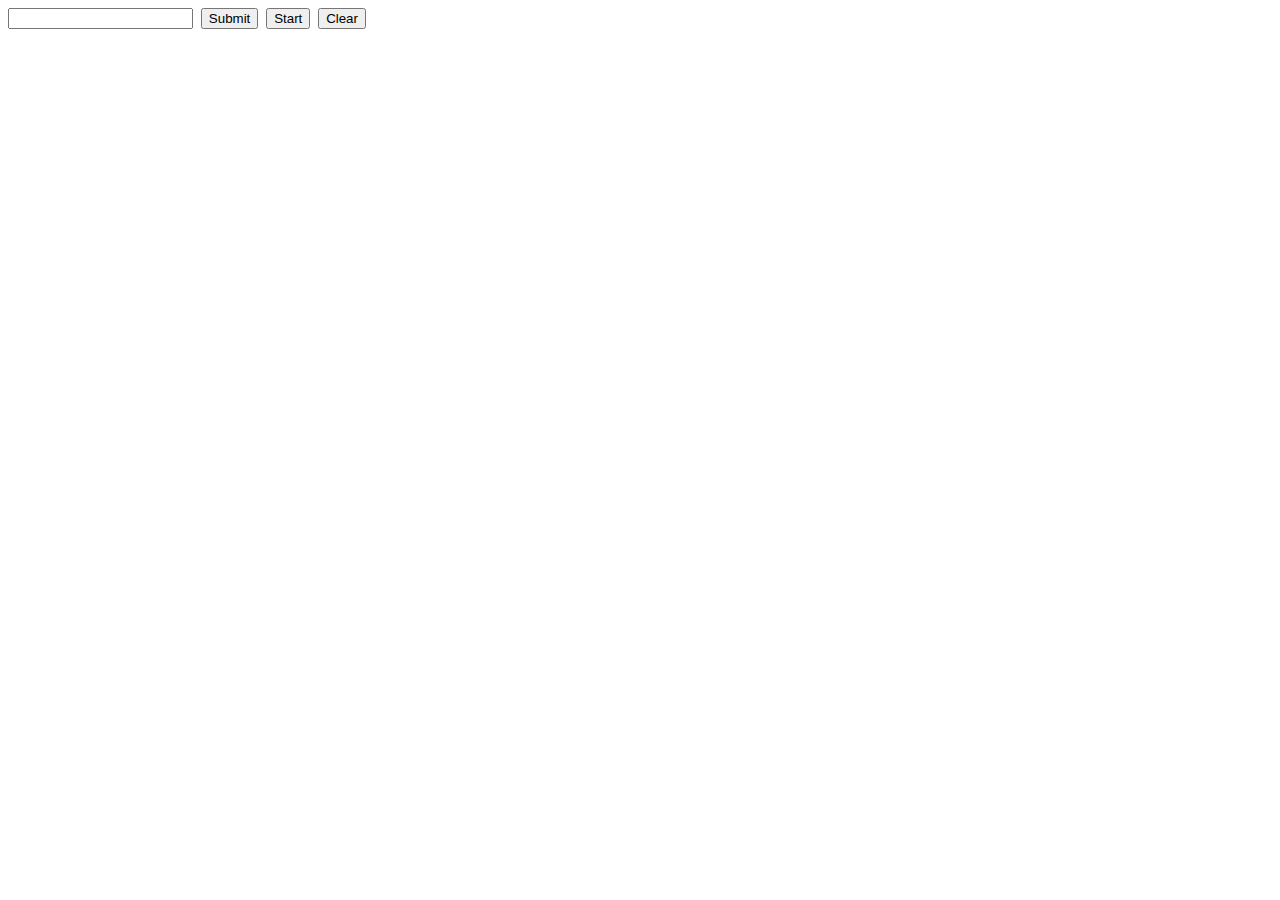
<file: src/main/webroot/index.html>
<!DOCTYPE html>
<html>
<head>
    <meta charset="UTF-8">
    <title>Jmeter web runner</title>

    <style>
        body {
            font-family:  monospace;
        }
    </style>
    <script>
      const socket = new WebSocket("ws://localhost:8080");
      socket.onmessage = event => {
        const message = document.createElement("div");
        message.textContent = event.data;
        document.getElementById("messages").appendChild(message);
      };
      function sendMessage(event) {
        event.preventDefault();
        const input = document.getElementById("messageInput");
        socket.send(input.value);
        input.value = "";
      };
      function start(event) {
        event.preventDefault();
        const input = document.getElementById("messageInput");
        socket.send("startParams=" + input.value);
        input.value = "";
      };
      function clearMessages() {
        document.getElementById("messages").innerHTML = "";
      }
    </script>
</head>
<body>
<form onsubmit="sendMessage(event)">
    <input type="text" id="messageInput">
    <button type="submit">Submit</button>
    <button onclick="javascript:start(event);return false;">Start</button>
    <button onclick="javascript:clearMessages();return false;">Clear</button>
</form>
<div id="messages"></div>
</body>
</html>
</file>
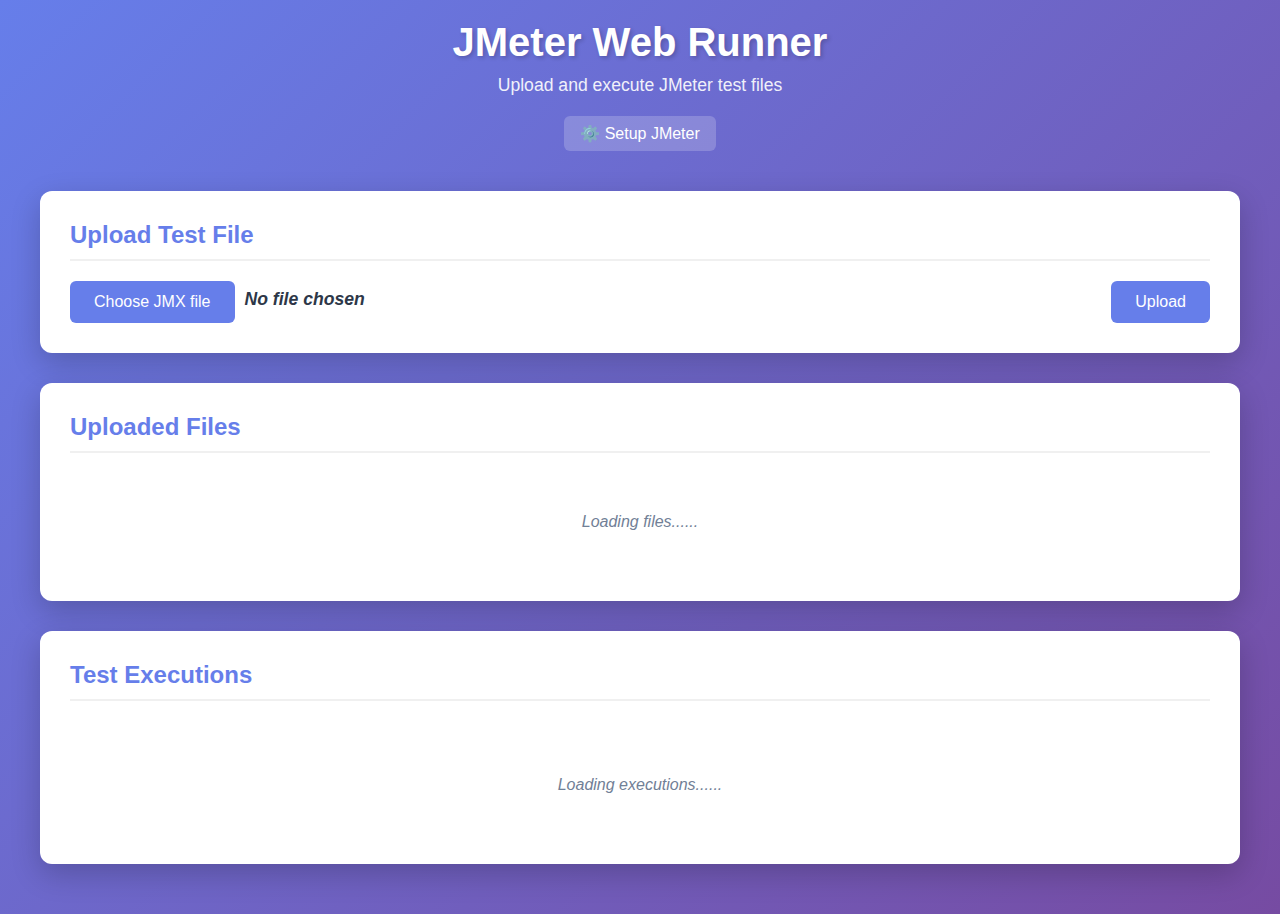
<file: src/main/resources/static/index.html>
<!DOCTYPE html>
<html lang="en">
<head>
    <meta charset="UTF-8">
    <meta content="width=device-width, initial-scale=1.0" name="viewport">
    <title>JMeter Web Runner</title>
    <link href="styles.css" rel="stylesheet">
</head>
<body>
<div class="container">
    <header>
        <h1>JMeter Web Runner</h1>
        <p>Upload and execute JMeter test files</p>
        <nav class="nav-links">
            <a class="nav-link" href="setup.html">⚙️ Setup JMeter</a>
        </nav>
    </header>

    <!-- File Upload Section -->
    <section class="upload-section">
        <h2>Upload Test File</h2>
        <form id="uploadForm">
            <div class="file-input-wrapper">
                <input accept=".jmx" id="fileInput" required type="file">
                <label class="file-label" for="fileInput">Choose JMX file</label>
                <span class="file-name" id="fileName">No file chosen</span>
            </div>
            <button class="btn btn-primary" id="uploadButton" type="submit">Upload</button>
        </form>
        <div class="status-message" id="uploadStatus"></div>
    </section>

    <!-- File List Section -->
    <section class="files-section">
        <h2>Uploaded Files</h2>
        <div class="files-list" id="filesList">
            <p class="loading">Loading files...</p>
        </div>
    </section>

    <!-- Execution Status Section -->
    <section class="executions-section">
        <h2>Test Executions</h2>
        <div class="executions-header">
            <button class="btn btn-secondary" id="clearHistoryBtn" onclick="clearHistory()" style="display: none;">Clear History</button>
        </div>
        <div class="executions-list" id="executionsList">
            <p class="loading">Loading executions...</p>
        </div>
    </section>
</div>

<script src="app.js"></script>
</body>
</html>
</file>
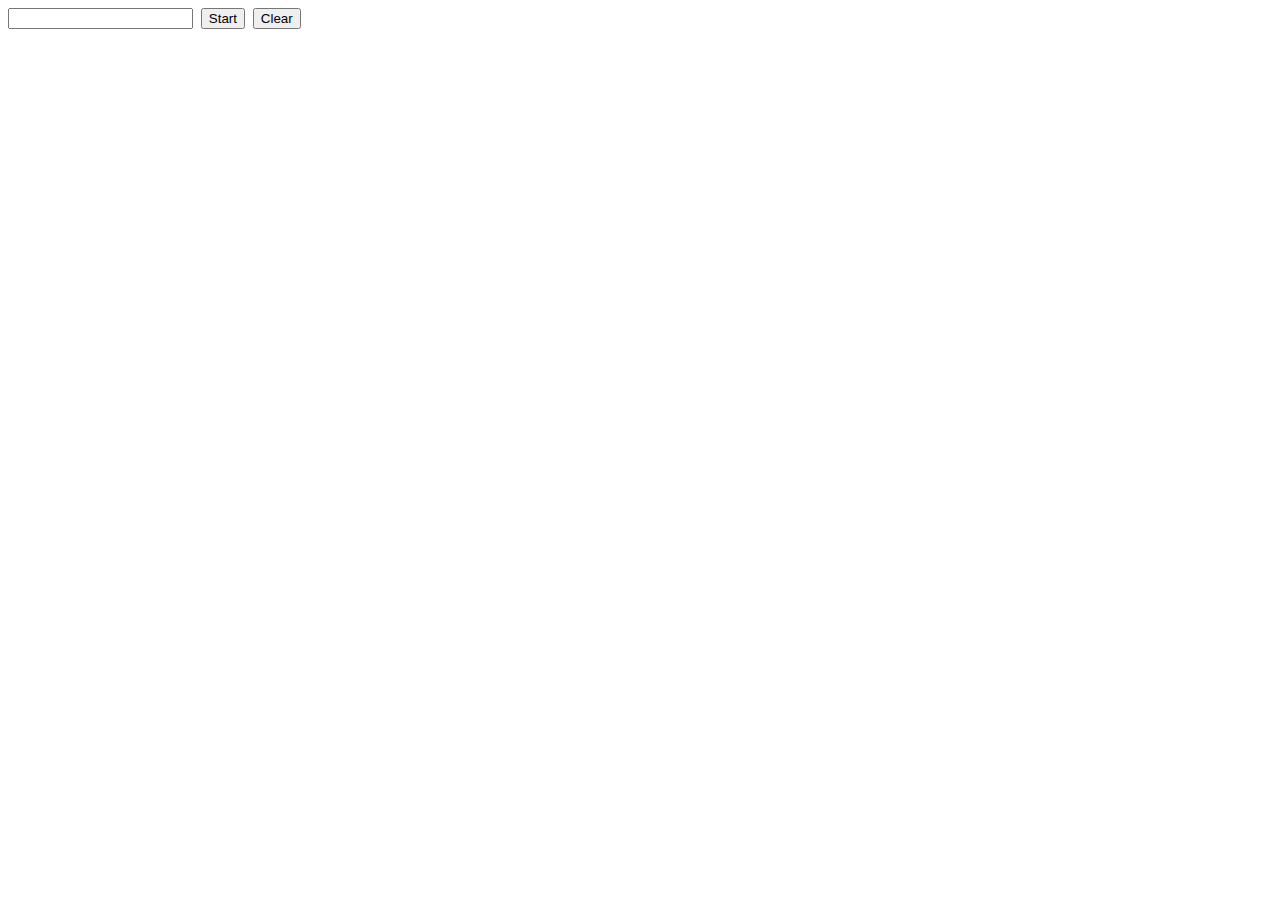
<file: src/main/resources/web/index.html>
<!DOCTYPE html>
<html>
<head>
    <meta charset="UTF-8">
    <title>JMeter web runner</title>

    <style>
        body {
            font-family:  monospace;
        }
    </style>
    <script>
      const protocol = location.protocol == "https:" ? "wss:" : "ws:";
      const socket = new WebSocket(protocol + "//" + location.host);
      socket.onmessage = event => {
        const message = document.createElement("div");
        message.textContent = event.data;
        document.getElementById("messages").appendChild(message);
      };
      function sendMessage(event) {
        event.preventDefault();
        const input = document.getElementById("messageInput");
        socket.send("startParams=" + input.value);
        input.value = "";
      };
      function clearMessages() {
        document.getElementById("messages").innerHTML = "";
      }
    </script>
</head>
<body>
<form onsubmit="sendMessage(event)">
    <input type="text" id="messageInput">
    <button type="submit">Start</button>
    <button onclick="javascript:clearMessages();return false;">Clear</button>
</form>
<div><pre id="messages" style="white-space:pre-wrap"></pre></div>
</body>
</html>
</file>
<file: src/main/resources/static/styles.css>
/* Reset and Base Styles */
* {
    margin: 0;
    padding: 0;
    box-sizing: border-box;
}

body {
    font-family: -apple-system, BlinkMacSystemFont, 'Segoe UI', Roboto, Oxygen, Ubuntu, Cantarell, sans-serif;
    background: linear-gradient(135deg, #667eea 0%, #764ba2 100%);
    min-height: 100vh;
    padding: 20px;
    color: #333;
}

.container {
    max-width: 1200px;
    margin: 0 auto;
}

/* Header */
header {
    text-align: center;
    color: white;
    margin-bottom: 40px;
}

header h1 {
    font-size: 2.5rem;
    margin-bottom: 10px;
    text-shadow: 2px 2px 4px rgba(0, 0, 0, 0.2);
}

header p {
    font-size: 1.1rem;
    opacity: 0.9;
}

/* Navigation */
.nav-links {
    margin-top: 20px;
}

.nav-link {
    color: white;
    text-decoration: none;
    padding: 8px 16px;
    background: rgba(255, 255, 255, 0.2);
    border-radius: 6px;
    transition: background 0.3s;
    display: inline-block;
}

.nav-link:hover {
    background: rgba(255, 255, 255, 0.3);
}

/* Sections */
section {
    background: white;
    border-radius: 12px;
    padding: 30px;
    margin-bottom: 30px;
    box-shadow: 0 10px 30px rgba(0, 0, 0, 0.2);
}

section h2 {
    font-size: 1.5rem;
    margin-bottom: 20px;
    color: #667eea;
    border-bottom: 2px solid #f0f0f0;
    padding-bottom: 10px;
}

/* Upload Form */
.upload-section form {
    display: flex;
    gap: 15px;
    align-items: center;
    flex-wrap: wrap;
}

.file-input-wrapper {
    display: flex;
    align-items: center;
    gap: 10px;
    flex: 1;
    min-width: 300px;
}

input[type="file"] {
    display: none;
}

.file-label {
    background: #667eea;
    color: white;
    padding: 12px 24px;
    border-radius: 6px;
    cursor: pointer;
    transition: background 0.3s;
    font-weight: 500;
}

.file-label:hover {
    background: #5568d3;
}

.file-name {
    color: #666;
    font-style: italic;
}

/* Buttons */
.btn {
    padding: 12px 24px;
    border: none;
    border-radius: 6px;
    cursor: pointer;
    font-size: 1rem;
    font-weight: 500;
    transition: all 0.3s;
    white-space: nowrap;
}

.btn:disabled {
    opacity: 0.6;
    cursor: not-allowed;
}

.btn-primary {
    background: #667eea;
    color: white;
}

.btn-primary:hover:not(:disabled) {
    background: #5568d3;
    transform: translateY(-2px);
    box-shadow: 0 4px 12px rgba(102, 126, 234, 0.4);
}

.btn-success {
    background: #48bb78;
    color: white;
}

.btn-success:hover {
    background: #38a169;
}

.btn-danger {
    background: #f56565;
    color: white;
}

.btn-danger:hover {
    background: #e53e3e;
}

.btn-info {
    background: #4299e1;
    color: white;
}

.btn-info:hover {
    background: #3182ce;
}

.btn-secondary {
    background: #718096;
    color: white;
}

.btn-secondary:hover {
    background: #4a5568;
}

.btn-warning {
    background: #ed8936;
    color: white;
}

.btn-warning:hover {
    background: #dd6b20;
}

/* Status Messages */
.status-message {
    margin-top: 15px;
    padding: 12px 20px;
    border-radius: 6px;
    display: none;
}

.status-message.success {
    background: #c6f6d5;
    color: #22543d;
    border-left: 4px solid #48bb78;
}

.status-message.error {
    background: #fed7d7;
    color: #742a2a;
    border-left: 4px solid #f56565;
}

.status-message.info {
    background: #bee3f8;
    color: #2c5282;
    border-left: 4px solid #4299e1;
}

/* File List */
.files-list {
    display: flex;
    flex-direction: column;
    gap: 15px;
}

.file-item {
    display: flex;
    justify-content: space-between;
    align-items: center;
    padding: 20px;
    background: #f7fafc;
    border-radius: 8px;
    border: 1px solid #e2e8f0;
    transition: all 0.3s;
}

.file-item:hover {
    border-color: #667eea;
    box-shadow: 0 4px 12px rgba(102, 126, 234, 0.1);
}

.file-info {
    flex: 1;
}

.file-name {
    font-weight: 600;
    font-size: 1.1rem;
    color: #2d3748;
    margin-bottom: 5px;
}

.file-meta {
    display: flex;
    gap: 20px;
    color: #718096;
    font-size: 0.9rem;
}

.file-actions {
    display: flex;
    gap: 10px;
}

/* Execution List */
.executions-header {
    display: flex;
    justify-content: flex-end;
    margin-bottom: 15px;
}

.executions-list {
    display: flex;
    flex-direction: column;
    gap: 15px;
}

.execution-item {
    padding: 20px;
    background: #f7fafc;
    border-radius: 8px;
    border-left: 4px solid #cbd5e0;
    transition: all 0.3s;
}

.execution-item.status-queued {
    border-left-color: #ed8936;
}

.execution-item.status-running {
    border-left-color: #4299e1;
    animation: pulse 2s infinite;
}

.execution-item.status-completed {
    border-left-color: #48bb78;
}

.execution-item.status-failed {
    border-left-color: #f56565;
}

.execution-item.status-cancelled {
    border-left-color: #ed8936;
}

@keyframes pulse {
    0%, 100% {
        opacity: 1;
    }
    50% {
        opacity: 0.7;
    }
}

.execution-header {
    display: flex;
    justify-content: space-between;
    align-items: center;
    margin-bottom: 15px;
}

.execution-id {
    font-weight: 600;
    font-size: 1.1rem;
    color: #2d3748;
}

.execution-status {
    padding: 6px 12px;
    border-radius: 20px;
    font-size: 0.85rem;
    font-weight: 600;
    text-transform: uppercase;
}

.status-queued {
    background: #feebc8;
    color: #7c2d12;
}

.status-running {
    background: #bee3f8;
    color: #1e4e8c;
}

.status-completed {
    background: #c6f6d5;
    color: #22543d;
}

.status-failed {
    background: #fed7d7;
    color: #742a2a;
}

.status-cancelled {
    background: #feebc8;
    color: #7c2d12;
}

.execution-details {
    display: grid;
    grid-template-columns: repeat(auto-fit, minmax(200px, 1fr));
    gap: 10px;
    margin-bottom: 15px;
    color: #4a5568;
    font-size: 0.9rem;
}

.queue-position {
    display: inline-block;
    padding: 4px 8px;
    background: #feebc8;
    color: #7c2d12;
    border-radius: 4px;
    font-size: 0.85rem;
    font-weight: 600;
}

.error-message {
    grid-column: 1 / -1;
    padding: 10px;
    background: #fed7d7;
    color: #742a2a;
    border-radius: 4px;
    font-size: 0.9rem;
}

.execution-actions {
    display: flex;
    gap: 10px;
    margin-top: 15px;
}

/* Loading and Empty States */
.loading, .empty, .error {
    text-align: center;
    padding: 40px;
    color: #718096;
    font-style: italic;
}

.loading::after {
    content: '...';
    animation: dots 1.5s steps(4, end) infinite;
}

@keyframes dots {
    0%, 20% {
        content: '.';
    }
    40% {
        content: '..';
    }
    60%, 100% {
        content: '...';
    }
}

.error {
    color: #e53e3e;
}

/* Notifications */
.notification {
    position: fixed;
    top: 20px;
    right: 20px;
    padding: 15px 25px;
    border-radius: 8px;
    box-shadow: 0 10px 30px rgba(0, 0, 0, 0.3);
    z-index: 1000;
    animation: slideIn 0.3s ease-out;
    max-width: 400px;
}

@keyframes slideIn {
    from {
        transform: translateX(400px);
        opacity: 0;
    }
    to {
        transform: translateX(0);
        opacity: 1;
    }
}

.notification.success {
    background: #48bb78;
    color: white;
}

.notification.error {
    background: #f56565;
    color: white;
}

.notification.info {
    background: #4299e1;
    color: white;
}

/* Responsive Design */
@media (max-width: 768px) {
    header h1 {
        font-size: 2rem;
    }

    section {
        padding: 20px;
    }

    .upload-section form {
        flex-direction: column;
        align-items: stretch;
    }

    .file-input-wrapper {
        flex-direction: column;
        align-items: stretch;
    }

    .file-item {
        flex-direction: column;
        gap: 15px;
    }

    .file-actions {
        width: 100%;
    }

    .file-actions .btn {
        flex: 1;
    }

    .execution-actions {
        flex-direction: column;
    }

    .execution-actions .btn {
        width: 100%;
    }

    .execution-details {
        grid-template-columns: 1fr;
    }
}

@media (max-width: 480px) {
    body {
        padding: 10px;
    }

    header h1 {
        font-size: 1.5rem;
    }

    section {
        padding: 15px;
    }

    .btn {
        padding: 10px 16px;
        font-size: 0.9rem;
    }
}
</file>
